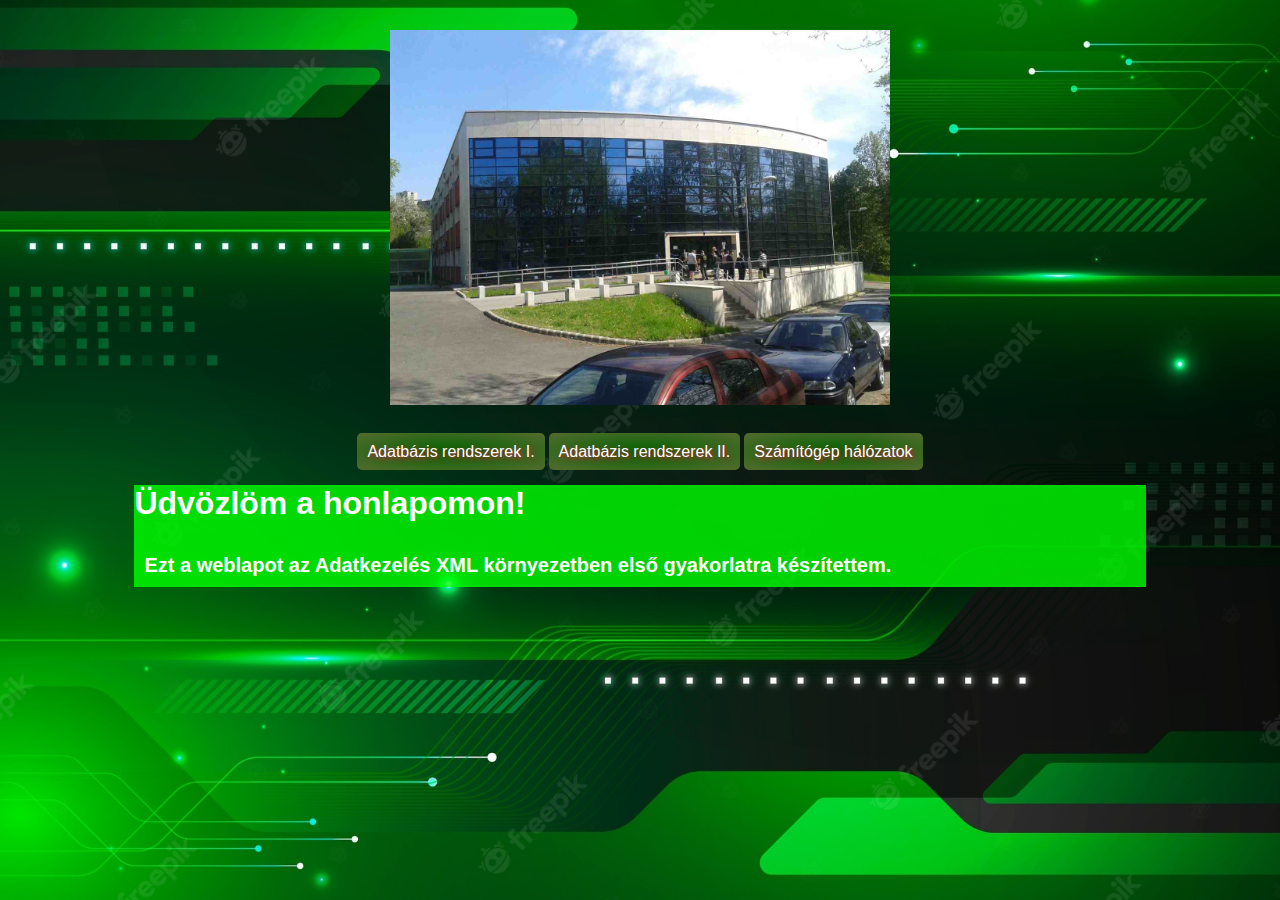
<file: WUWIOS_0907/index.html>
<!DOCTYPE html>
<html lang="en">
<head>
    <title>index</title>
    <meta charset="utf-8">
	<link rel="stylesheet" type="text/css" href="css/main.css">
</head>
<body onload="color()">
<header>
    <p style="text-align:center;"><a href="index.html"><img src="images/infoep.jpg" alt="infoep" width="500" height="375"></a></p>

<table style="margin: auto;">
    <tbody>
        <tr>
            <td><a class="menuButton" href="db1.html">Adatbázis rendszerek I.</a></td>
            <td><a class="menuButton" href="db2.html">Adatbázis rendszerek II.</button></td>
            <td><a class="menuButton" href="halo.html">Számítógép hálózatok</a></td>
        </tr>
    </tbody>
</table>
</header>
<div class="content">
<h1>Üdvözlöm a honlapomon!<h1>
<p>Ezt a weblapot az Adatkezelés XML környezetben első gyakorlatra készítettem.</p>
</div>  
</body>
</html>
</file>
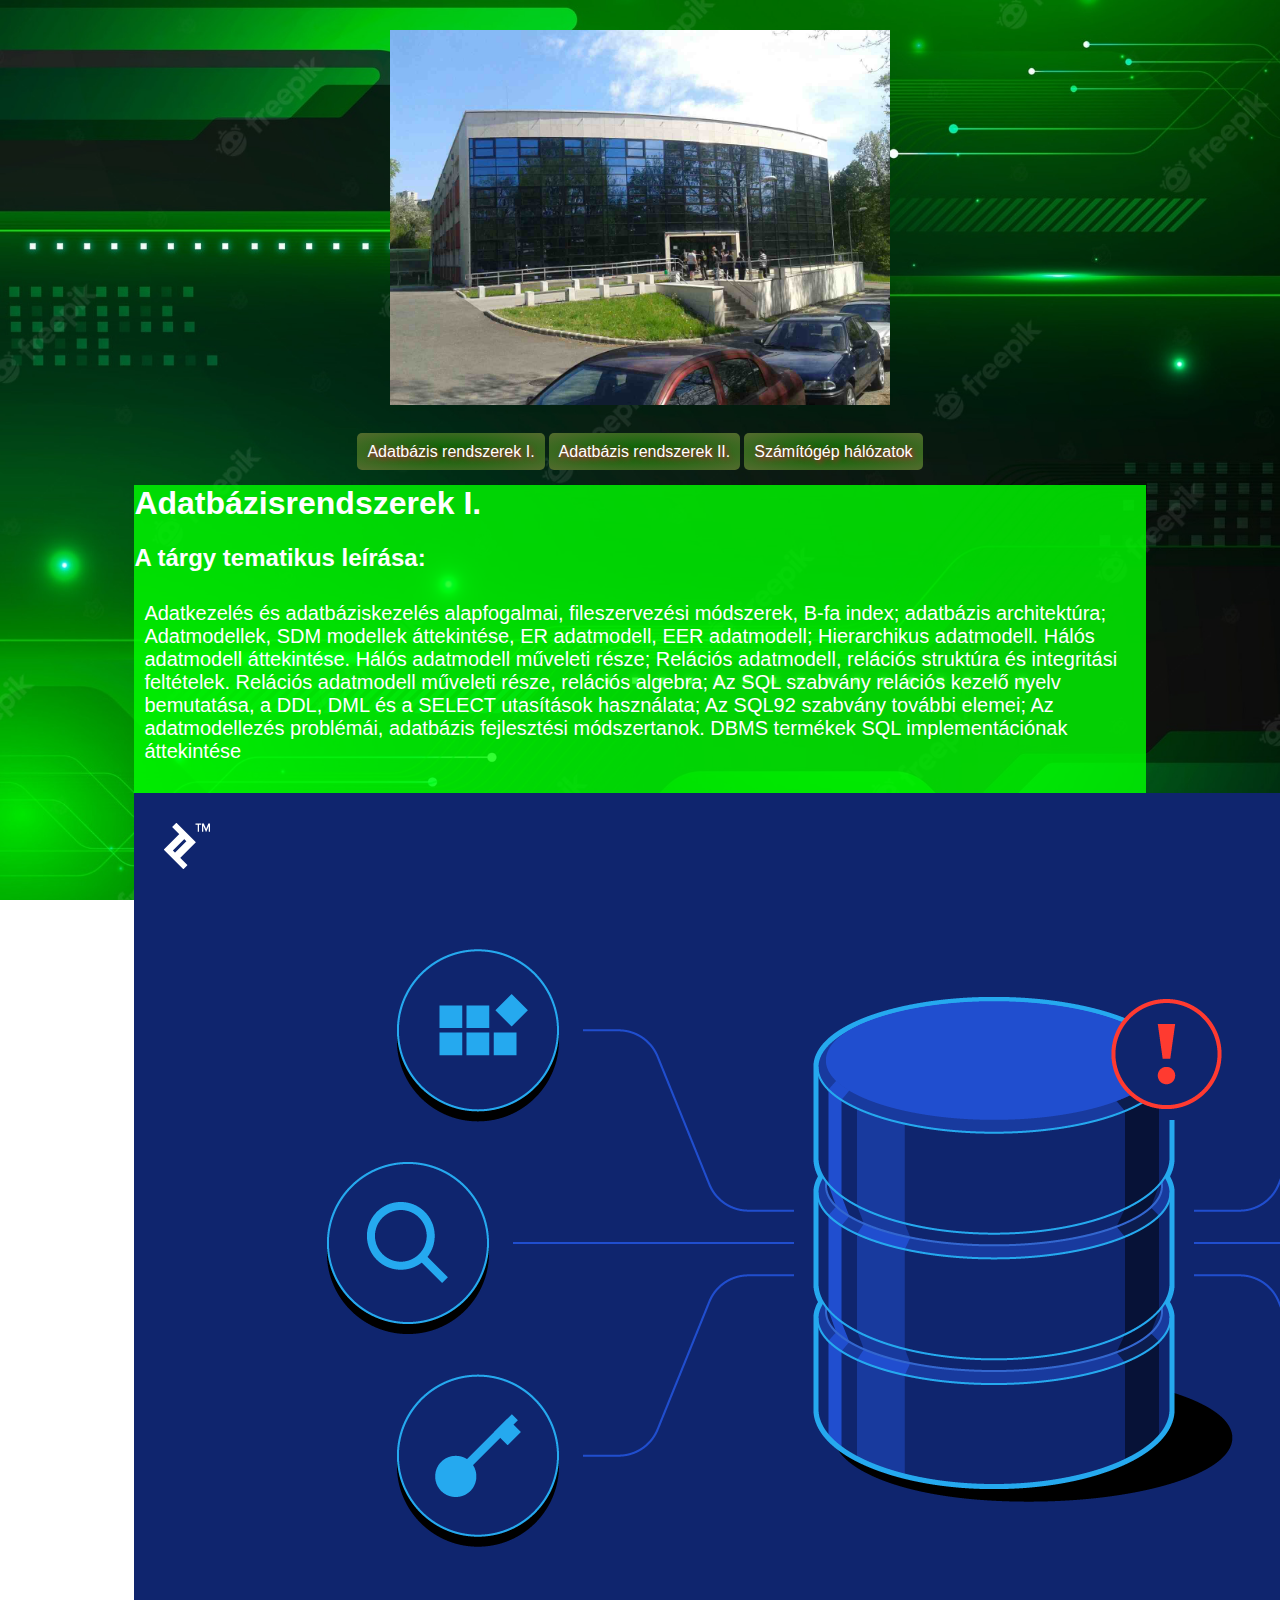
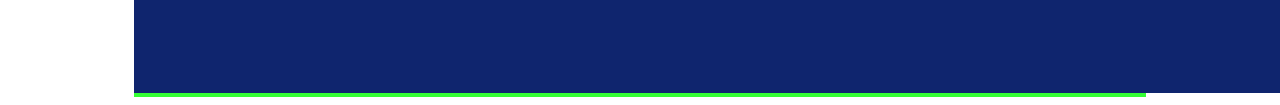
<file: WUWIOS_0907/db1.html>
<!DOCTYPE html>
<html lang="en">
<head>
    <title>index</title>
    <meta charset="utf-8">
	<link rel="stylesheet" type="text/css" href="css/main.css">
</head>
<body onload="color()">
<header>
    <p style="text-align:center;"><a href="index.html"><img src="images/infoep.jpg" alt="infoep" width="500" height="375"></a></p>

<table style="margin: auto;">
    <tbody>
        <tr>
            <td><a class="menuButton" href="db1.html">Adatbázis rendszerek I.</a></td>
            <td><a class="menuButton" href="db2.html">Adatbázis rendszerek II.</button></td>
            <td><a class="menuButton" href="halo.html">Számítógép hálózatok</a></td>
        </tr>
    </tbody>
</table>
</header>
<div class="content">
<tbody>
        <tr>
			<td>
				<h1>Adatbázisrendszerek I.</h1>
				<h2>A tárgy tematikus leírása:</h2>
				<p>Adatkezelés és adatbáziskezelés alapfogalmai, fileszervezési módszerek, B-fa index; adatbázis architektúra; Adatmodellek, SDM modellek áttekintése, ER adatmodell, EER adatmodell; Hierarchikus adatmodell. Hálós adatmodell áttekintése. Hálós adatmodell műveleti része; Relációs adatmodell, relációs struktúra és integritási feltételek. Relációs adatmodell műveleti része, relációs algebra; Az SQL szabvány relációs kezelő nyelv bemutatása, a DDL, DML és a SELECT utasítások használata; Az SQL92 szabvány további elemei; Az adatmodellezés problémái, adatbázis fejlesztési módszertanok. DBMS termékek SQL implementációnak áttekintése</p>
			</td>
			<td>
				<img src="images/db.png" alt="halokep">
			</td>
		</tr>
	</tbody>
</div>  
</body>
</html>
</file>
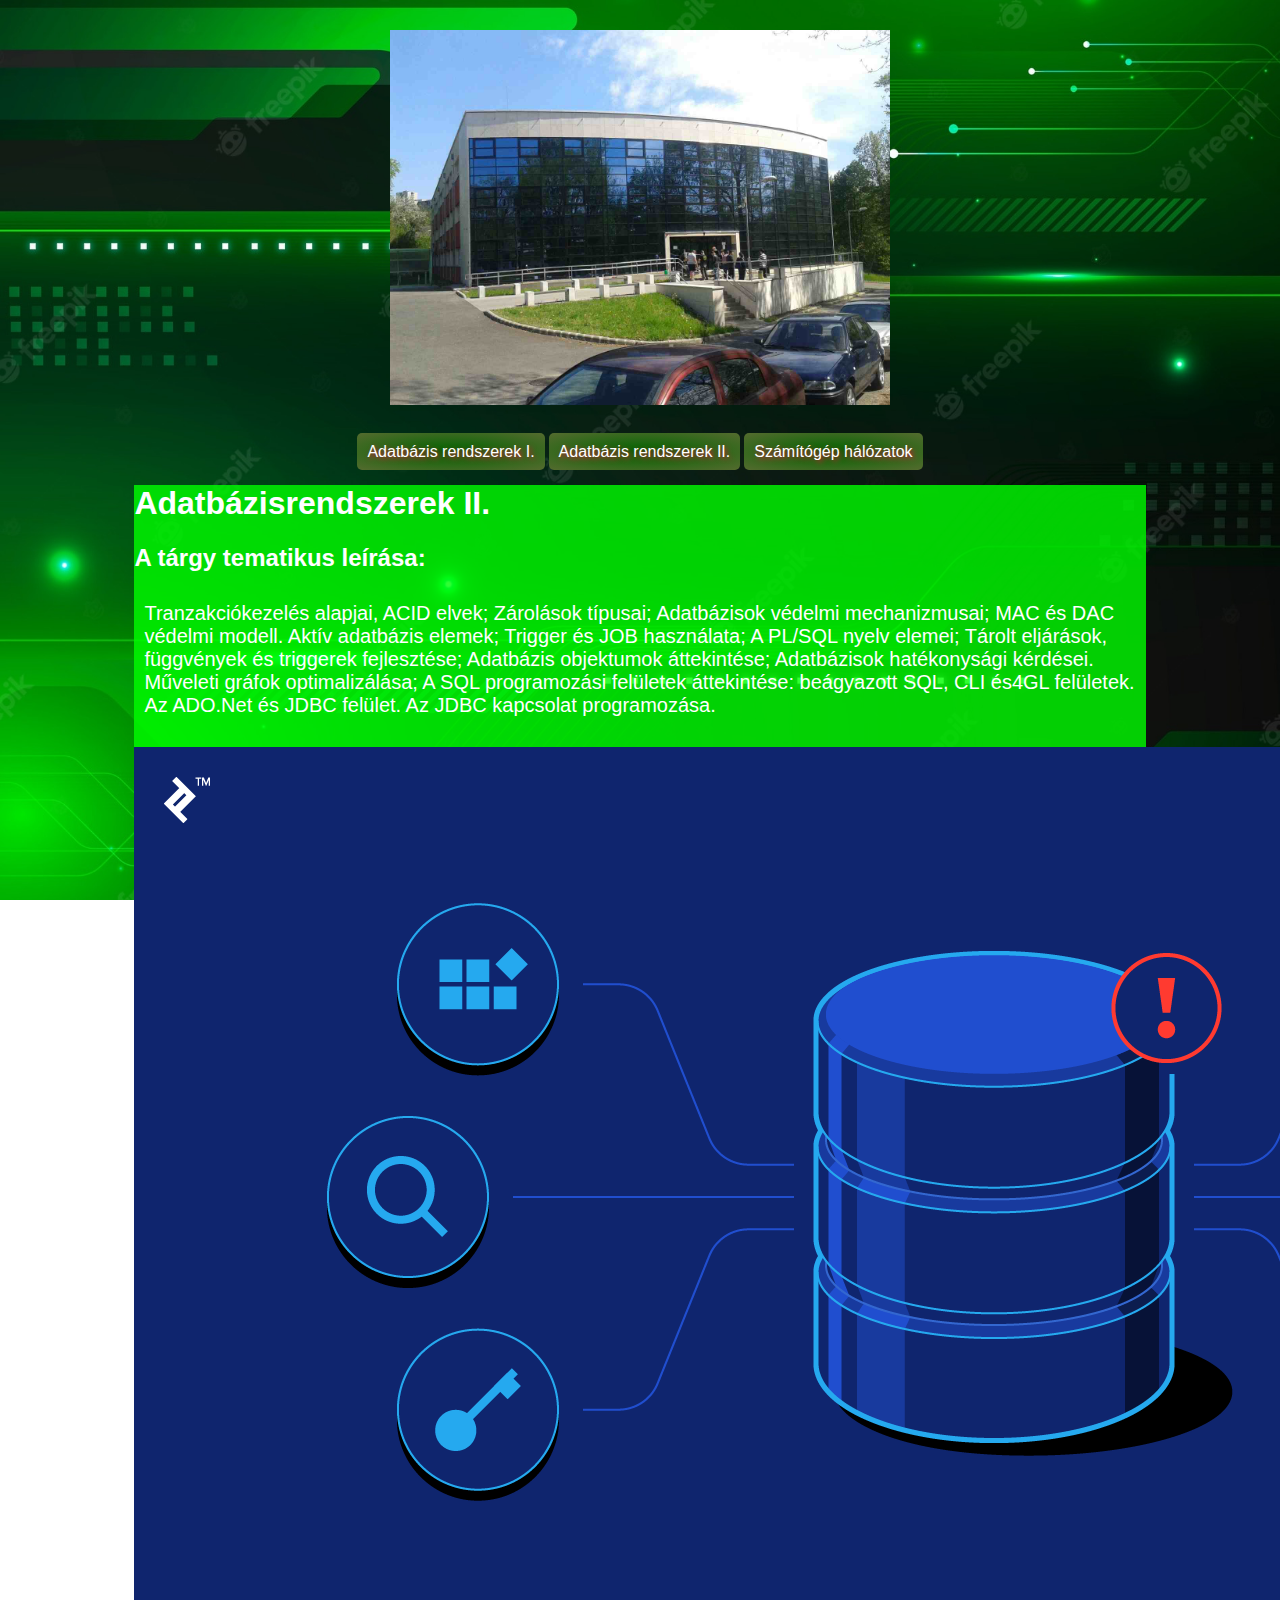
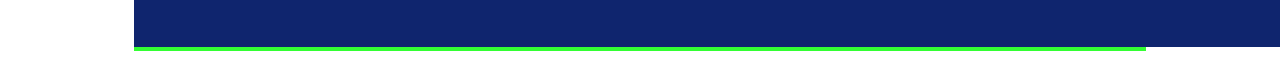
<file: WUWIOS_0907/db2.html>
<!DOCTYPE html>
<html lang="en">
<head>
    <title>index</title>
    <meta charset="utf-8">
	<link rel="stylesheet" type="text/css" href="css/main.css">
</head>
<body onload="color()">
<header>
    <p style="text-align:center;"><a href="index.html"><img src="images/infoep.jpg" alt="infoep" width="500" height="375"></a></p>

<table style="margin: auto;">
    <tbody>
        <tr>
            <td><a class="menuButton" href="db1.html">Adatbázis rendszerek I.</a></td>
            <td><a class="menuButton" href="db2.html">Adatbázis rendszerek II.</button></td>
            <td><a class="menuButton" href="halo.html">Számítógép hálózatok</a></td>
        </tr>
    </tbody>
</table>
</header>
<div class="content">
	<tbody>
        <tr>
		<td>
			<h1>Adatbázisrendszerek II.</h1>
			<h2>A tárgy tematikus leírása:</h2>
			<p>Tranzakciókezelés alapjai, ACID elvek; Zárolások típusai; Adatbázisok védelmi mechanizmusai; MAC és DAC védelmi modell. Aktív adatbázis elemek; Trigger és JOB használata; A PL/SQL nyelv elemei; Tárolt eljárások, függvények és triggerek fejlesztése; Adatbázis objektumok áttekintése; Adatbázisok hatékonysági kérdései. Műveleti gráfok optimalizálása; A SQL programozási felületek áttekintése: beágyazott SQL, CLI és4GL felületek. Az ADO.Net és JDBC felület. Az JDBC kapcsolat programozása.</p>
		</td>
		<td>
		<img src="images/db.png" alt="halokep">
		</td>
		</tr>
	</tbody>
</div>  
</body>
</html>
</file>
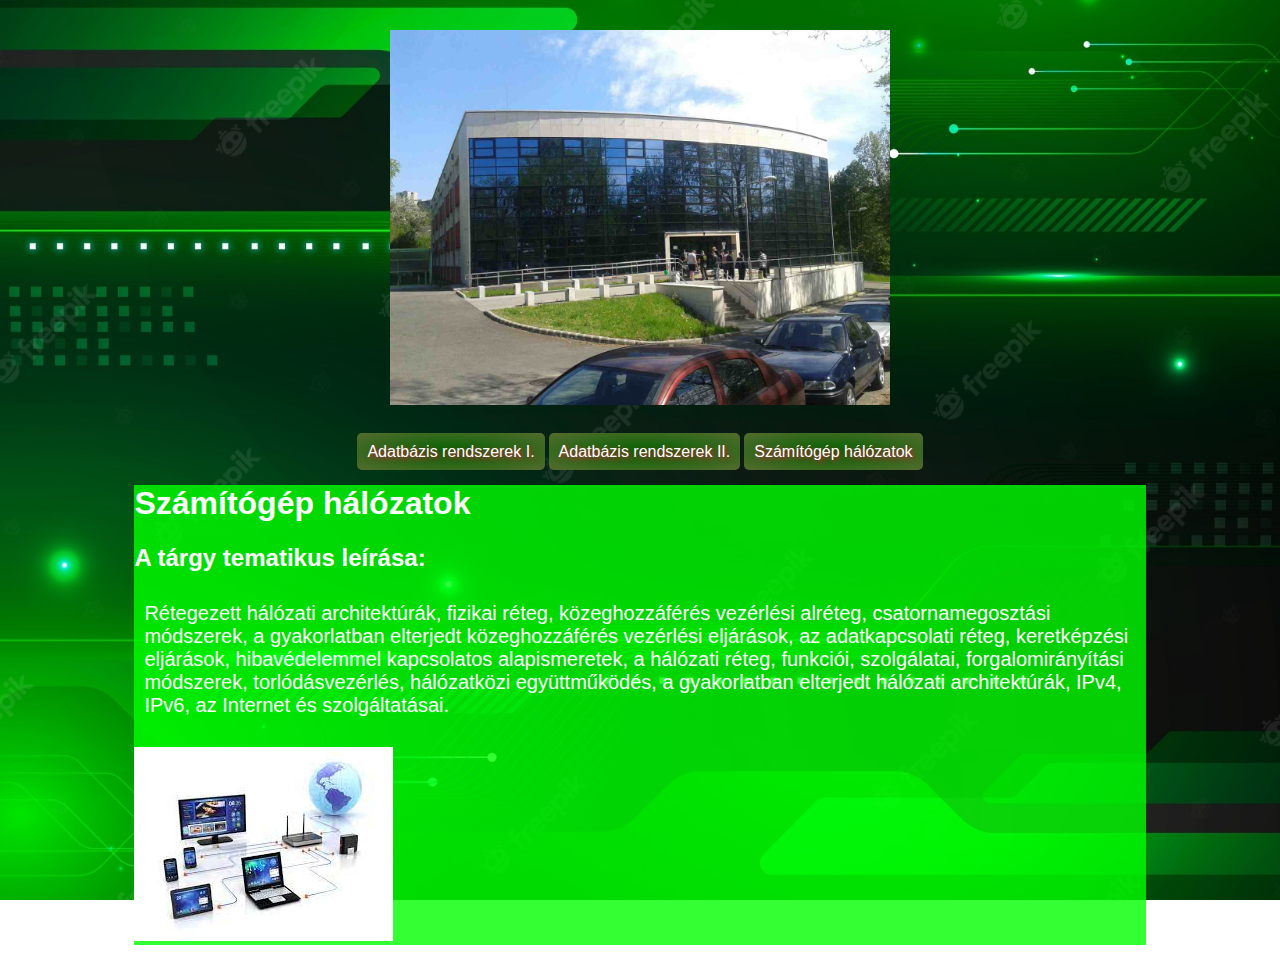
<file: WUWIOS_0907/halo.html>
<!DOCTYPE html>
<html lang="en">
<head>
    <title>index</title>
    <meta charset="utf-8">
	<link rel="stylesheet" type="text/css" href="css/main.css">
</head>
<body onload="color()">
<header>
    <p style="text-align:center;"><a href="index.html"><img src="images/infoep.jpg" alt="infoep" width="500" height="375"></a></p>

<table style="margin: auto;">
    <tbody>
        <tr>
            <td><a class="menuButton" href="db1.html">Adatbázis rendszerek I.</a></td>
            <td><a class="menuButton" href="db2.html">Adatbázis rendszerek II.</button></td>
            <td><a class="menuButton" href="halo.html">Számítógép hálózatok</a></td>
        </tr>
    </tbody>
</table>
</header>
<div class="content">
	<tbody>
        <tr>
			<td>
				<h1>Számítógép hálózatok</h1>
				<h2>A tárgy tematikus leírása:</h2>
				<p>Rétegezett hálózati architektúrák, fizikai réteg, közeghozzáférés vezérlési alréteg, csatornamegosztási módszerek, a gyakorlatban elterjedt közeghozzáférés vezérlési eljárások, az adatkapcsolati réteg, keretképzési eljárások, hibavédelemmel kapcsolatos alapismeretek, a hálózati réteg, funkciói, szolgálatai, forgalomirányítási módszerek, torlódásvezérlés, hálózatközi együttműködés, a gyakorlatban elterjedt hálózati architektúrák, IPv4, IPv6, az Internet és szolgáltatásai.</p>
			</td>
			<td>
				<img src="images/halo.jpg" alt="halokep">
			</td>
		</tr>
	</tbody>
</div>  
</body>
</html>
</file>
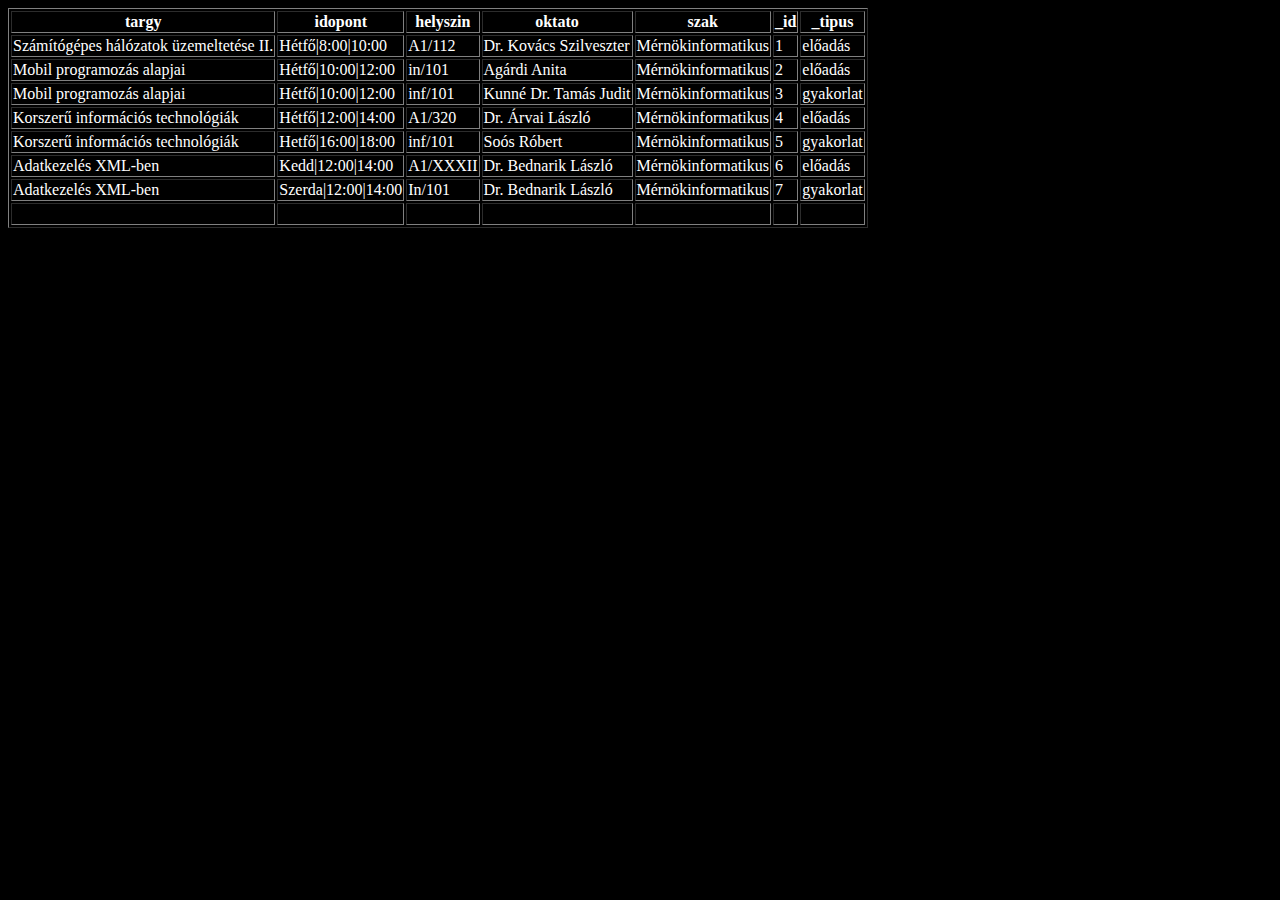
<file: WUWIOS_0914/wuwios_xmltohtml.html>
<!DOCTYPE html>
<html>
	<head>
		<meta charset='UTF-8'>
		<title>XML To HTML</title>
		<link rel="stylesheet" href='./stl.css'>
	</head>
		<body>
			<table border=1>
				<thead>
					<tr>
						<th>targy</th>
						<th>idopont</th>
						<th>helyszin</th>
						<th>oktato</th>
						<th>szak</th>
						<th>_id</th>
						<th>_tipus</th>
					</tr>
				</thead>
				<tbody>
					<tr>
						<td>Számítógépes hálózatok üzemeltetése II.</td>
						<td>Hétfő|8:00|10:00</td>
						<td>A1/112</td>
						<td>Dr. Kovács Szilveszter</td>
						<td>Mérnökinformatikus</td>
						<td>1</td>
						<td>előadás</td>
					</tr>
					<tr>
						<td>Mobil programozás alapjai</td>
						<td>Hétfő|10:00|12:00</td>
						<td>in/101</td>
						<td>Agárdi Anita</td>
						<td>Mérnökinformatikus</td>
						<td>2</td>
						<td>előadás</td>
					</tr>
					<tr>
						<td>Mobil programozás alapjai</td>
						<td>Hétfő|10:00|12:00</td>
						<td>inf/101</td>
						<td>Kunné Dr. Tamás Judit</td>
						<td>Mérnökinformatikus</td>
						<td>3</td>
						<td>gyakorlat</td>
					</tr>
					<tr>
						<td>Korszerű információs technológiák</td>
						<td>Hétfő|12:00|14:00</td>
						<td>A1/320</td>
						<td>Dr. Árvai László</td>
						<td>Mérnökinformatikus</td>
						<td>4</td>
						<td>előadás</td>
					</tr>
					<tr>
						<td>Korszerű információs technológiák</td>
						<td>Hetfő|16:00|18:00</td>
						<td>inf/101</td>
						<td>Soós Róbert</td>
						<td>Mérnökinformatikus</td>
						<td>5</td>
						<td>gyakorlat</td>
					</tr>
					<tr>
						<td>Adatkezelés XML-ben</td>
						<td>Kedd|12:00|14:00</td>
						<td>A1/XXXII</td>
						<td>Dr. Bednarik László</td>
						<td>Mérnökinformatikus</td>
						<td>6</td>
						<td>előadás</td>
					</tr>
					<tr>
						<td>Adatkezelés XML-ben</td>
						<td>Szerda|12:00|14:00</td>
						<td>In/101</td>
						<td>Dr. Bednarik László</td>
						<td>Mérnökinformatikus</td>
						<td>7</td>
						<td>gyakorlat</td>
					</tr>
					<tr>
						<td></td>
						<td>&nbsp</td>
						<td>&nbsp</td>
						<td>&nbsp</td>
						<td>&nbsp</td>
						<td>&nbsp</td>
						<td>&nbsp</td>
					</tr>
				</tbody>
			</table>
		</body>
	</html>
</file>
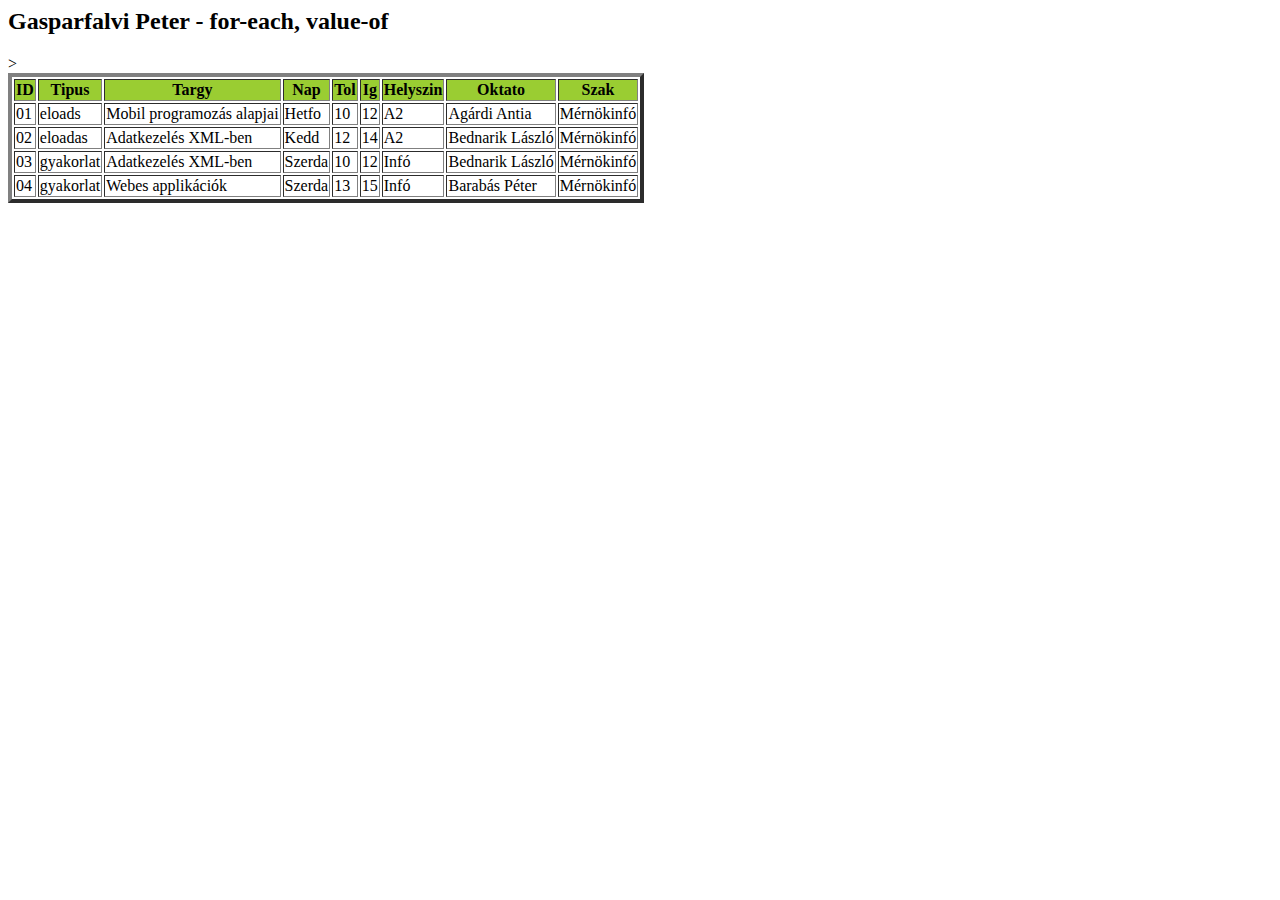
<file: WUWIOS_1116/orarendWUWIOS.html>
<html>
    <body>
        <h2>Gasparfalvi Peter - for-each, value-of</h2>
        <table border="4">
            <tr bgcolor="#9acd32">
                <th>ID</th><th>Tipus</th><th>Targy</th><th>Nap</th><th>Tol</th><th>Ig</th><th>Helyszin</th><th>Oktato</th><th>Szak</th>
            </tr>
            <tr>
                <td>01</td><td>eloads</td><td>Mobil programozás alapjai</td><td>Hetfo</td><td>10</td><td>12</td><td>A2</td><td>Ag&aacute;rdi Antia</td><td>M&eacute;rn&ouml;kinf&oacute;</td>
            </tr>
            <tr>
                <td>02</td><td>eloadas</td><td>Adatkezel&eacute;s XML-ben</td><td>Kedd</td><td>12</td><td>14</td><td>A2</td><td>Bednarik L&aacute;szl&oacute;</td><td>M&eacute;rn&ouml;kinf&oacute;</td>
            </tr>
            <tr>
                <td>03</td><td>gyakorlat</td><td>Adatkezel&eacute;s XML-ben</td><td>Szerda</td><td>10</td><td>12</td><td>Inf&oacute;</td><td>Bednarik L&aacute;szl&oacute;</td><td>M&eacute;rn&ouml;kinf&oacute;</td>
            </tr>
            <tr>
                <td>04</td><td>gyakorlat</td><td>Webes applik&aacute;ci&oacute;k</td><td>Szerda</td><td>13</td><td>15</td><td>Inf&oacute;</td><td>Barab&aacute;s P&eacute;ter</td><td>M&eacute;rn&ouml;kinf&oacute;</td>
            </tr>
            &gt;
					
				
        </table>
    </body>
</html>
</file>
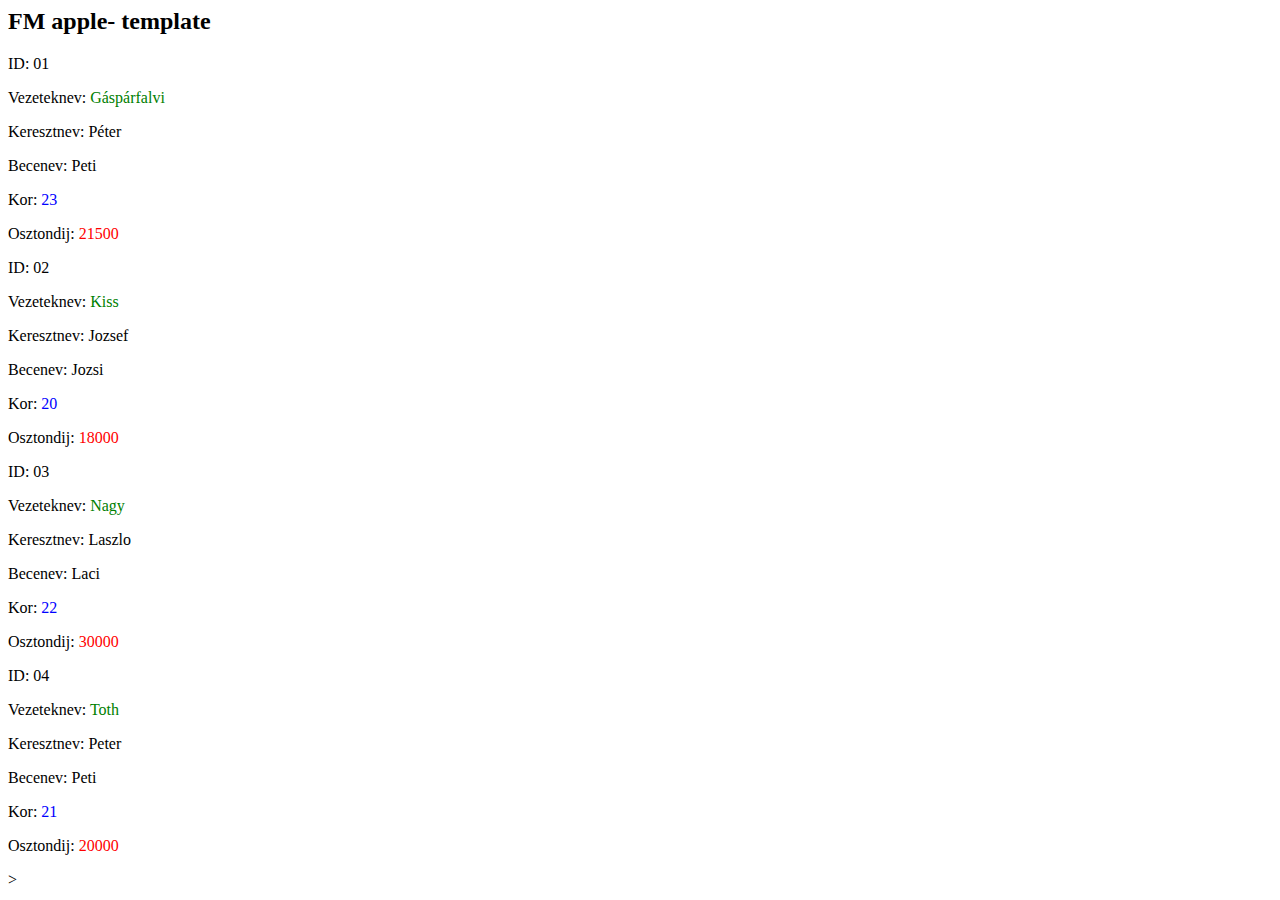
<file: WUWIOS_1116/studentWUWIOS-apply..html>
<html>
    <body>
        <h2>FM apple- template</h2>
        <p>ID: 01</p>
        <p>
            Vezeteknev: <span style="color : green">Gáspárfalvi</span>
        </p>
        <p>
            Keresztnev: <span style="color : burgundy">Péter</span>
        </p>
        <p>
            Becenev: <span style="color : black">Peti</span>
        </p>
        <p>
            Kor: <span style="color : blue">23</span>
        </p>
        <p>
            Osztondij: <span style="color : red">21500</span>
        </p>
        <p>ID: 02</p>
        <p>
            Vezeteknev: <span style="color : green">Kiss</span>
        </p>
        <p>
            Keresztnev: <span style="color : burgundy">Jozsef</span>
        </p>
        <p>
            Becenev: <span style="color : black">Jozsi</span>
        </p>
        <p>
            Kor: <span style="color : blue">20</span>
        </p>
        <p>
            Osztondij: <span style="color : red">18000</span>
        </p>
        <p>ID: 03</p>
        <p>
            Vezeteknev: <span style="color : green">Nagy</span>
        </p>
        <p>
            Keresztnev: <span style="color : burgundy">Laszlo</span>
        </p>
        <p>
            Becenev: <span style="color : black">Laci</span>
        </p>
        <p>
            Kor: <span style="color : blue">22</span>
        </p>
        <p>
            Osztondij: <span style="color : red">30000</span>
        </p>
        <p>ID: 04</p>
        <p>
            Vezeteknev: <span style="color : green">Toth</span>
        </p>
        <p>
            Keresztnev: <span style="color : burgundy">Peter</span>
        </p>
        <p>
            Becenev: <span style="color : black">Peti</span>
        </p>
        <p>
            Kor: <span style="color : blue">21</span>
        </p>
        <p>
            Osztondij: <span style="color : red">20000</span>
        </p>
        &gt;
				
			
    </body>
</html>
</file>
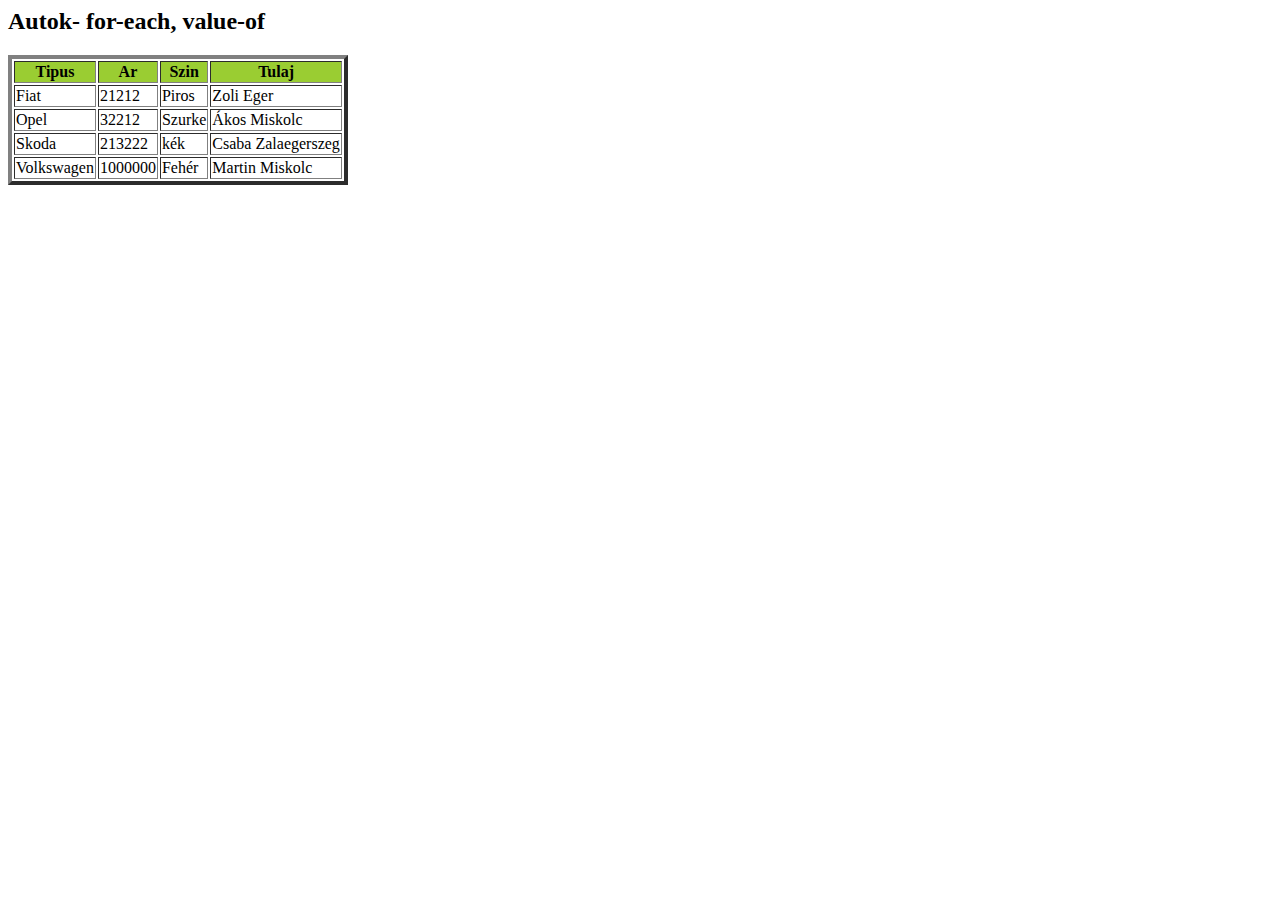
<file: WUWIOS_1123/autokWUWIOS.html>
<html>
<body>
<h2>Autok- for-each, value-of</h2>
<table border="4">
    <tr bgcolor="#9acd32">
        <th>Tipus</th>
        <th>Ar</th>
        <th>Szin</th>
        <th>Tulaj</th>
    </tr>
    <tr>
        <td>Fiat</td>
        <td>21212</td>
        <td>Piros</td>
        <td>
            Zoli
            Eger
        </td>
    </tr>
    <tr>
        <td>Opel</td>
        <td>32212</td>
        <td>Szurke</td>
        <td>
            Ákos
            Miskolc
        </td>
    </tr>
    <tr>
        <td>Skoda</td>
        <td>213222</td>
        <td>kék</td>
        <td>
            Csaba
            Zalaegerszeg
        </td>
    </tr>
    <tr>
        <td>Volkswagen</td>
        <td>1000000</td>
        <td>Fehér</td>
        <td>
            Martin
            Miskolc
        </td>
    </tr>
</table>
</body>
</html>
</file>
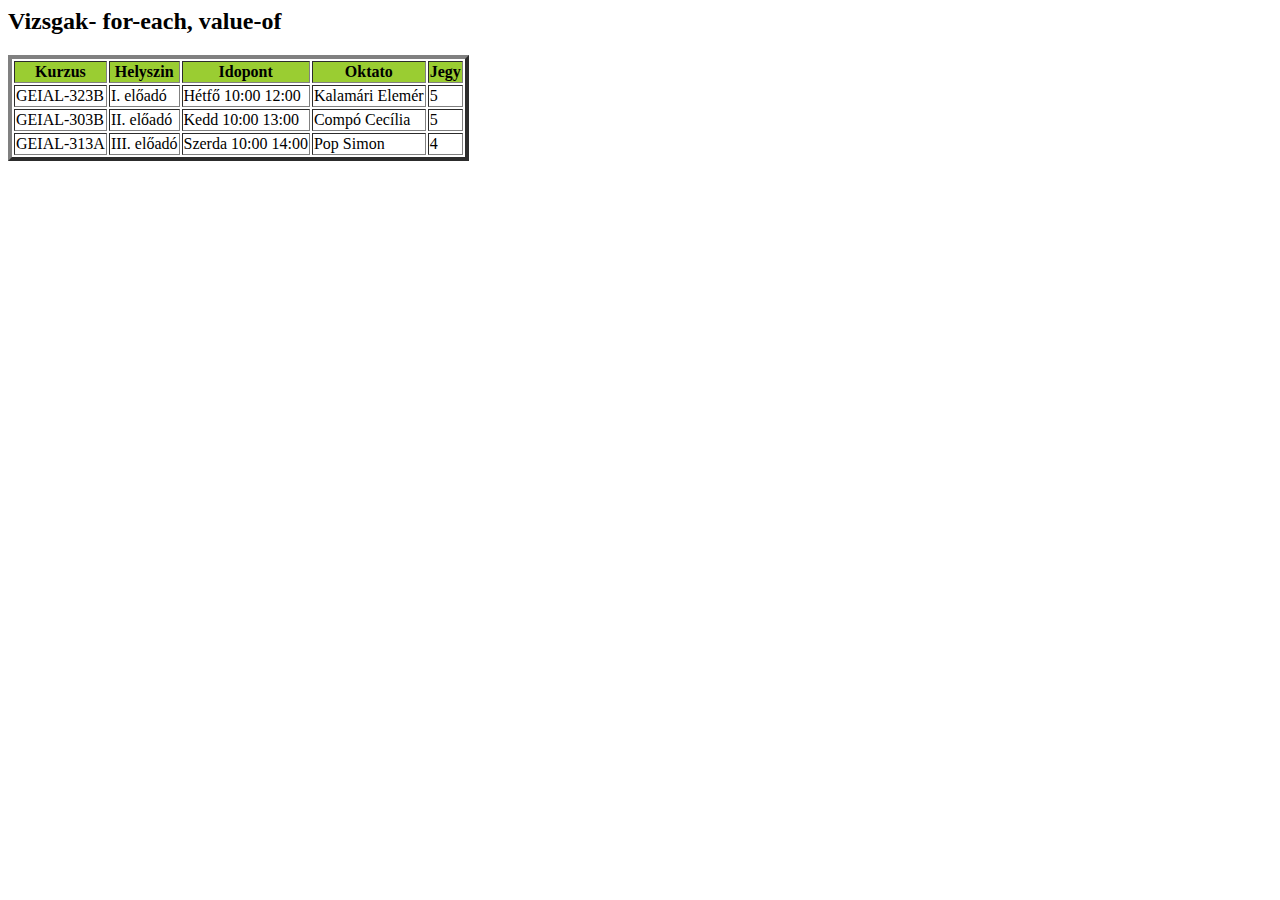
<file: WUWIOS_1123/kurzusokWUWIOS.html>
<html>
<body>
<h2>Vizsgak- for-each, value-of</h2>
<table border="4">
    <tr bgcolor="#9acd32">
        <th>Kurzus</th>
        <th>Helyszin</th>
        <th>Idopont</th>
        <th>Oktato</th>
        <th>Jegy</th>
    </tr>
    <tr>
        <td>GEIAL-323B</td>
        <td>I. előadó</td>
        <td>
            Hétfő
            10:00
            12:00
        </td>
        <td>Kalamári Elemér</td>
        <td>5</td>
    </tr>
    <tr>
        <td>GEIAL-303B</td>
        <td>II. előadó</td>
        <td>
            Kedd
            10:00
            13:00
        </td>
        <td>Compó Cecília</td>
        <td>5</td>
    </tr>
    <tr>
        <td>GEIAL-313A</td>
        <td>III. előadó</td>
        <td>
            Szerda
            10:00
            14:00
        </td>
        <td>Pop Simon</td>
        <td>4</td>
    </tr>
</table>
</body>
</html>
</file>
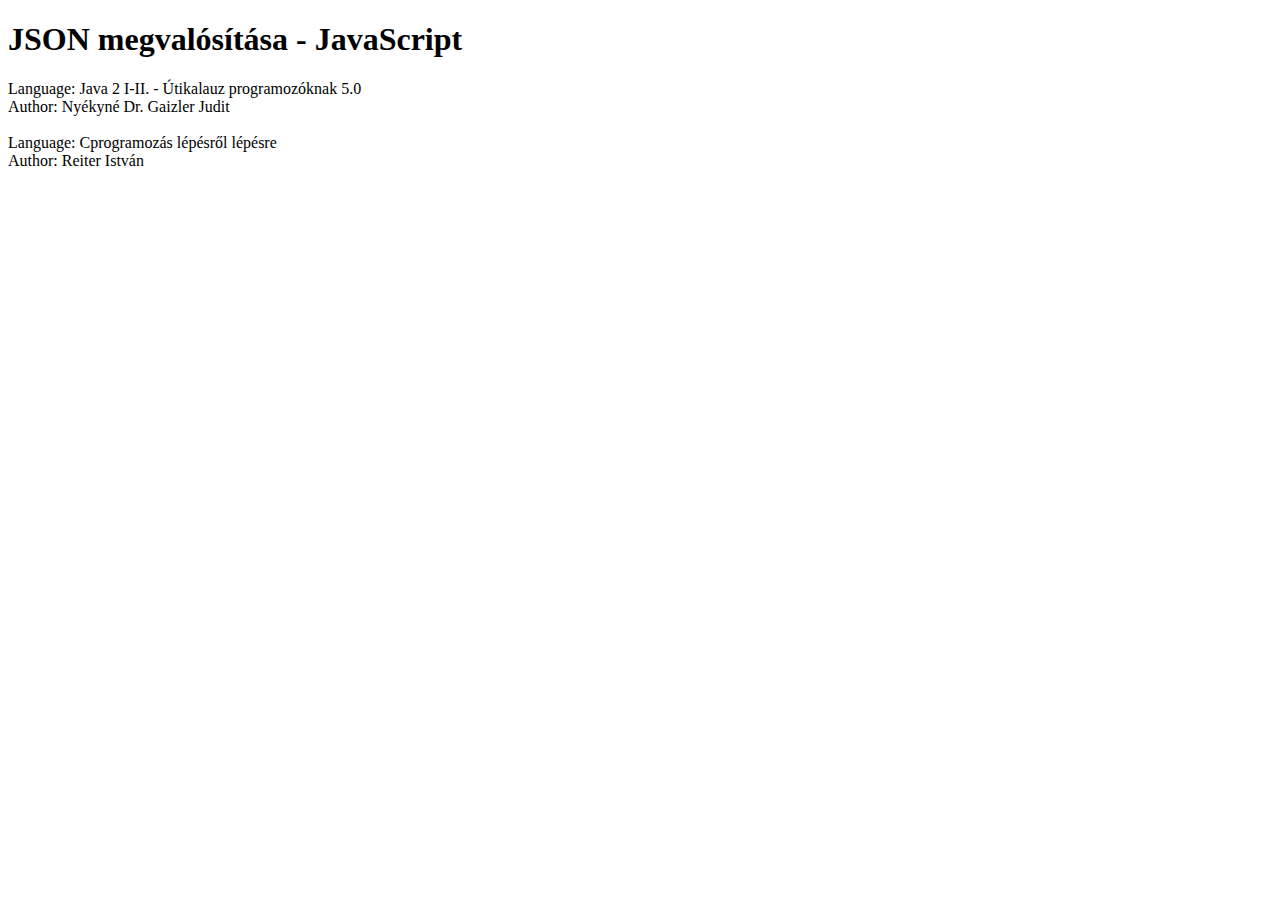
<file: WUWIOS_1130/JScriptWUWIOS.html>
<!DOCTYPE html>
<html>
<body>
<h1>JSON megvalósítása - JavaScript</h1>
<p id="json"></p>

<script>
const txt = '{"book":{"element":[{"author":"Nyékyné Dr. Gaizler Judit","language":"Java 2 I-II. - Útikalauz programozóknak 5.0"},{"author":"Reiter István","language":"Cprogramozás lépésről lépésre"}]}}'
const obj = JSON.parse(txt);
console.log(obj);
document.getElementById("json").innerHTML = "Language: " + obj.book.element[0].language +"<br/>Author: "+ obj.book.element[0].author +"<br/><br/>"+ "Language: " + obj.book.element[1].language +"<br/>Author: "+ obj.book.element[1].author ;
</script>

</body>
</html>
</file>
<file: WUWIOS_0907/css/main.css>
html{
    font-family: 'Poppins', sans-serif;
    background: url("../images/background1.jpg") no-repeat fixed;
    background-size: cover;
}

a{
    text-decoration: none;
}

h1,h2,h3,h4,h5,h6{
    color: white;
}
p{
    color: white;
    padding: 10px;
    font-size: 20px;
}

#menu{
    height: 130px;
    margin: auto;
    margin-top: 40px;
    width: 500px;
}

button{
    text-decoration: none;
    background-image: radial-gradient(darkgreen, darkolivegreen);
    cursor: pointer;
    color: white;
    text-shadow: 2px 2px 5px crimson;
}
.menuButton{
    background-image: radial-gradient(darkgreen, darkolivegreen);
    cursor: pointer;
    color: white;
    text-shadow: 2px 2px 5px crimson;
    padding: 10px 10px;
    border-radius: 5px
}

#firstline::first-line{
    color:green;
}

.content{
    background-color: rgba(0,255,0,0.8);
    width: 80%;
    margin: auto;
    color: white;
}

form{
    margin-top: 50px;
    padding: 20px;
}

.adjpadding{
    padding: 5px;
}

.must::after{
    text-transform: uppercase;
    content: "*";
}

img:hover {
    animation: shake 0.5s;
    animation-iteration-count: infinite;
  }
  @keyframes shake {
    0% { transform: translate(1px, 1px) rotate(0deg); }
    10% { transform: translate(-1px, -2px) rotate(-1deg); }
    20% { transform: translate(-3px, 0px) rotate(1deg); }
    30% { transform: translate(3px, 2px) rotate(0deg); }
    40% { transform: translate(1px, -1px) rotate(1deg); }
    50% { transform: translate(-1px, 2px) rotate(-1deg); }
    60% { transform: translate(-3px, 1px) rotate(0deg); }
    70% { transform: translate(3px, 1px) rotate(-1deg); }
    80% { transform: translate(-1px, -1px) rotate(1deg); }
    90% { transform: translate(1px, 2px) rotate(0deg); }
    100% { transform: translate(1px, -2px) rotate(-1deg); }
  }
</file>
<file: WUWIOS_0914/stl.css>
﻿
body {
  background-color: black;
  color: white;
}
</file>
